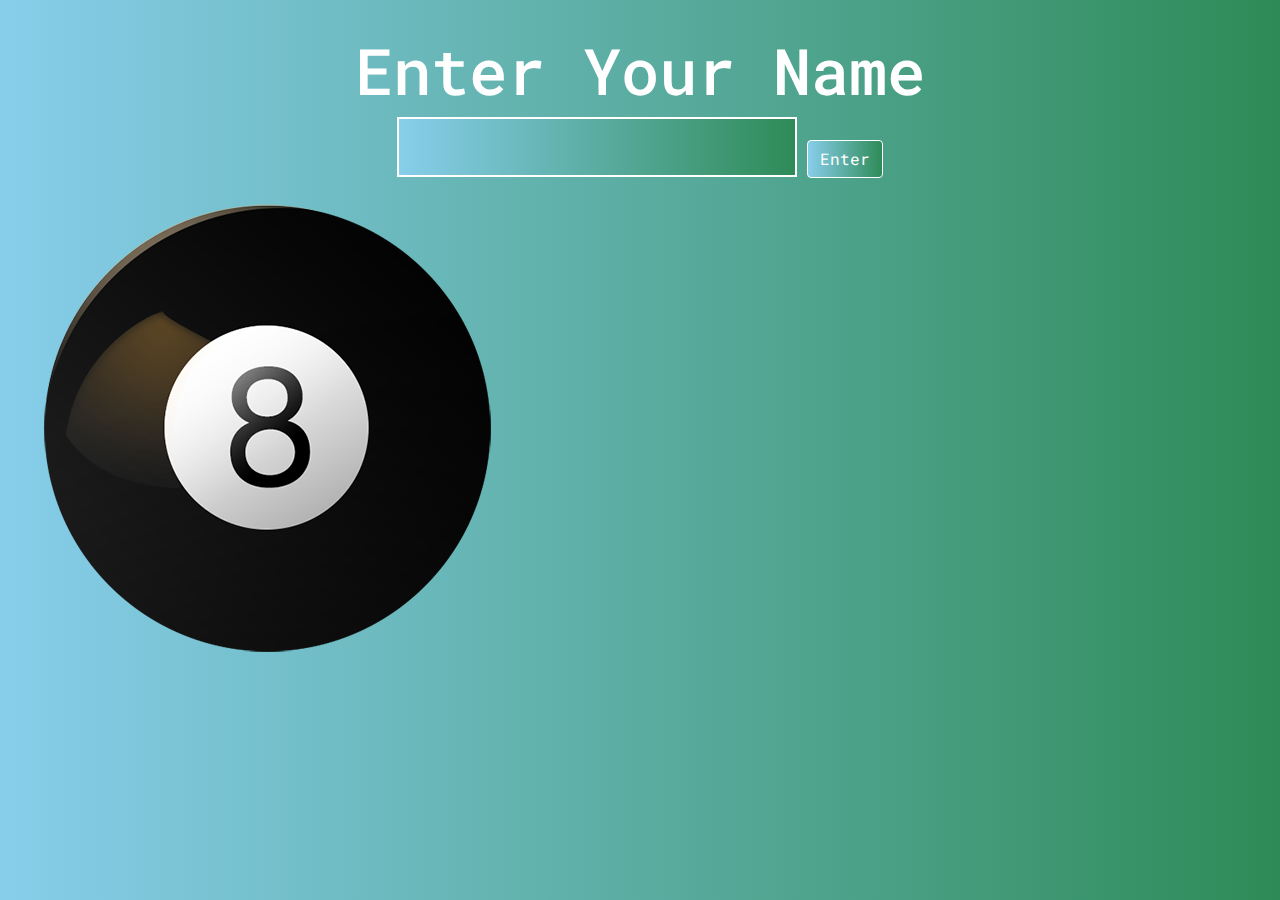
<file: index.html>
<html>

<head>

    <link rel="stylesheet" href="https://maxcdn.bootstrapcdn.com/bootstrap/4.0.0/css/bootstrap.min.css" integrity="sha384-Gn5384xqQ1aoWXA+058RXPxPg6fy4IWvTNh0E263XmFcJlSAwiGgFAW/dAiS6JXm" crossorigin="anonymous">

    <link rel="stylesheet" href="style.css">

    <link href="https://fonts.googleapis.com/css2?family=Roboto+Mono:wght@600&display=swap" rel="stylesheet">
    <title>Super Magic 8 Ball</title>
</head>

<body>
    <div class="center">
        <h1 id="heading">Enter Your Name</h1>
        <input type="text" id="user" class="username" />
        <button class="btn btn-primary btn-grad" onclick="usertake()">Enter</button>
    </div>
    <div class="row">
        <img id="ball" alt="Magic 8 Ball" src="8ball.png">
        <div id="fortune">

        </div>
        <button class="btn btn-primary button-fortune" id="fortune-btn" onclick="window.location.href='ques.html'">Get Your Fortune</button>
    </div>


</body>

</html>

<script src="script.js"></script>
</file>
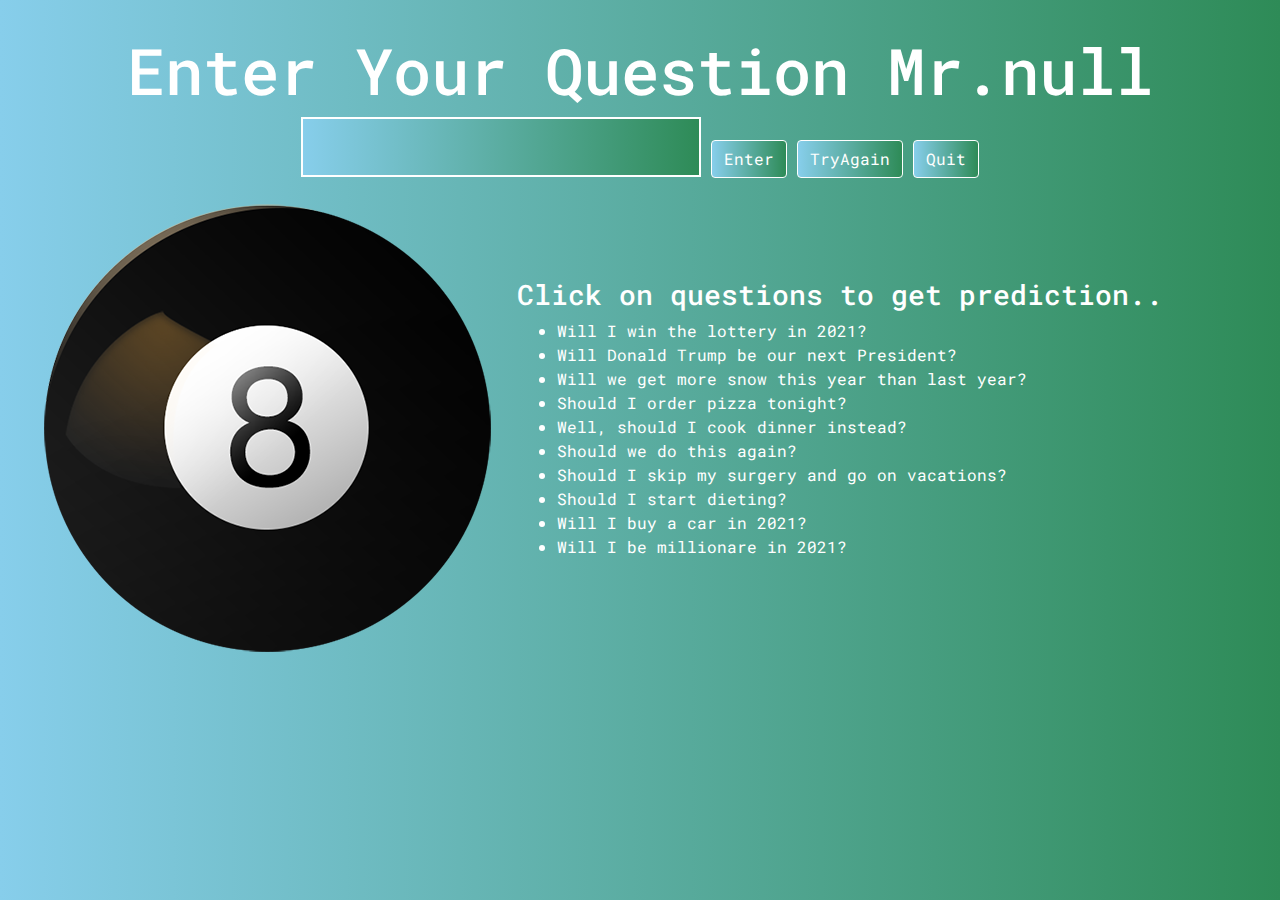
<file: ques.html>
<html>

<head>

    <link rel="stylesheet" href="https://maxcdn.bootstrapcdn.com/bootstrap/4.0.0/css/bootstrap.min.css" integrity="sha384-Gn5384xqQ1aoWXA+058RXPxPg6fy4IWvTNh0E263XmFcJlSAwiGgFAW/dAiS6JXm" crossorigin="anonymous">

    <link rel="stylesheet" href="style.css">

    <link href="https://fonts.googleapis.com/css2?family=Roboto+Mono:wght@600&display=swap" rel="stylesheet">
    <title>Super Magic 8 Ball</title>
</head>

<body onload="load();">
    <div class="center">
        <h1 id="userhead"></h1>
        <input type="text" id="userques" class="username" />
        <button class="btn btn-primary btn-grad" onclick="shake()">Enter</button>
        <button class="btn btn-primary btn-grad" onclick="window.location.href='ques.html'">TryAgain</button>
        <button class="btn btn-primary btn-grad" onclick="window.location.href='index.html'">Quit</button>
    </div>
    <div class="row">
        <img id="ball" alt="Magic 8 Ball" src="8ball.png">
        <div id="fortune">
            <div id="questions">
                <h3>Click on questions to get prediction..</h3>
                <ul>
                    <li onclick="shake()">Will I win the lottery in 2021?</li>
                    <li onclick="shake()">Will Donald Trump be our next President?</li>
                    <li onclick="shake()">Will we get more snow this year than last year?</li>
                    <li onclick="shake()">Should I order pizza tonight?</li>
                    <li onclick="shake()">Well, should I cook dinner instead?</li>
                    <li onclick="shake()">Should we do this again?</li>
                    <li onclick="shake()">Should I skip my surgery and go on vacations?</li>
                    <li onclick="shake()">Should I start dieting?</li>
                    <li onclick="shake()">Will I buy a car in 2021?</li>
                    <li onclick="shake()">Will I be millionare in 2021?</li>
                </ul>
            </div>

        </div>
    </div>


</body>

</html>

<script src="script.js"></script>
</file>
<file: style.css>
.shake {
    animation: shake 1s;
}

@keyframes shake {
    0% {
        transform: translate(4px, 4px) rotate(0deg);
    }
    10% {
        transform: translate(-4px, -4px) rotate(-1deg);
    }
    20% {
        transform: translate(-7px, 0px) rotate(1deg);
    }
    30% {
        transform: translate(7px, 4px) rotate(0deg);
    }
    40% {
        transform: translate(4px, -4px) rotate(1deg);
    }
    50% {
        transform: translate(-4px, 4px) rotate(-1deg);
    }
    60% {
        transform: translate(-7px, 4px) rotate(0deg);
    }
    70% {
        transform: translate(7px, 4px) rotate(-1deg);
    }
    80% {
        transform: translate(-4px, -4px) rotate(1deg);
    }
    90% {
        transform: translate(4px, 4px) rotate(0deg);
    }
    100% {
        transform: translate(4px, -4px) rotate(-1deg);
    }
}

body {
    background: linear-gradient(90deg, skyblue, seagreen);
    color: white;
    font-family: 'Roboto Mono', monospace;
}

img {
    padding-left: 2em;
}

button {
    margin-top: 1em;
}

.center {
    text-align: center;
    padding-top: 2em;
}

h1 {
    font-size: 4em;
}

#message {
    font-size: 2em;
    margin-top: 4em;
    margin-left: 2em;
}

.username {
    background: linear-gradient(90deg, skyblue, seagreen);
    color: white;
    height: 60px;
    width: 400px;
    font-size: 20px;
    border: 2px solid white;
}

.button-fortune {
    background-size: 200% auto;
    color: white;
    box-shadow: 0 0 20px #eee;
    border: 2px solid white;
    display: none;
    width: 200px;
    height: 50px;
    margin-top: 300px;
}

.userques {
    background: linear-gradient(90deg, skyblue, seagreen);
    color: white;
    height: 60px;
    width: 500px;
    font-size: 20px;
}

.btn-primary {
    background: linear-gradient(90deg, skyblue, seagreen);
    border: 1px solid white;
}

#questions {
    margin-top: 100px;
}

li {
    cursor: pointer;
}
</file>
